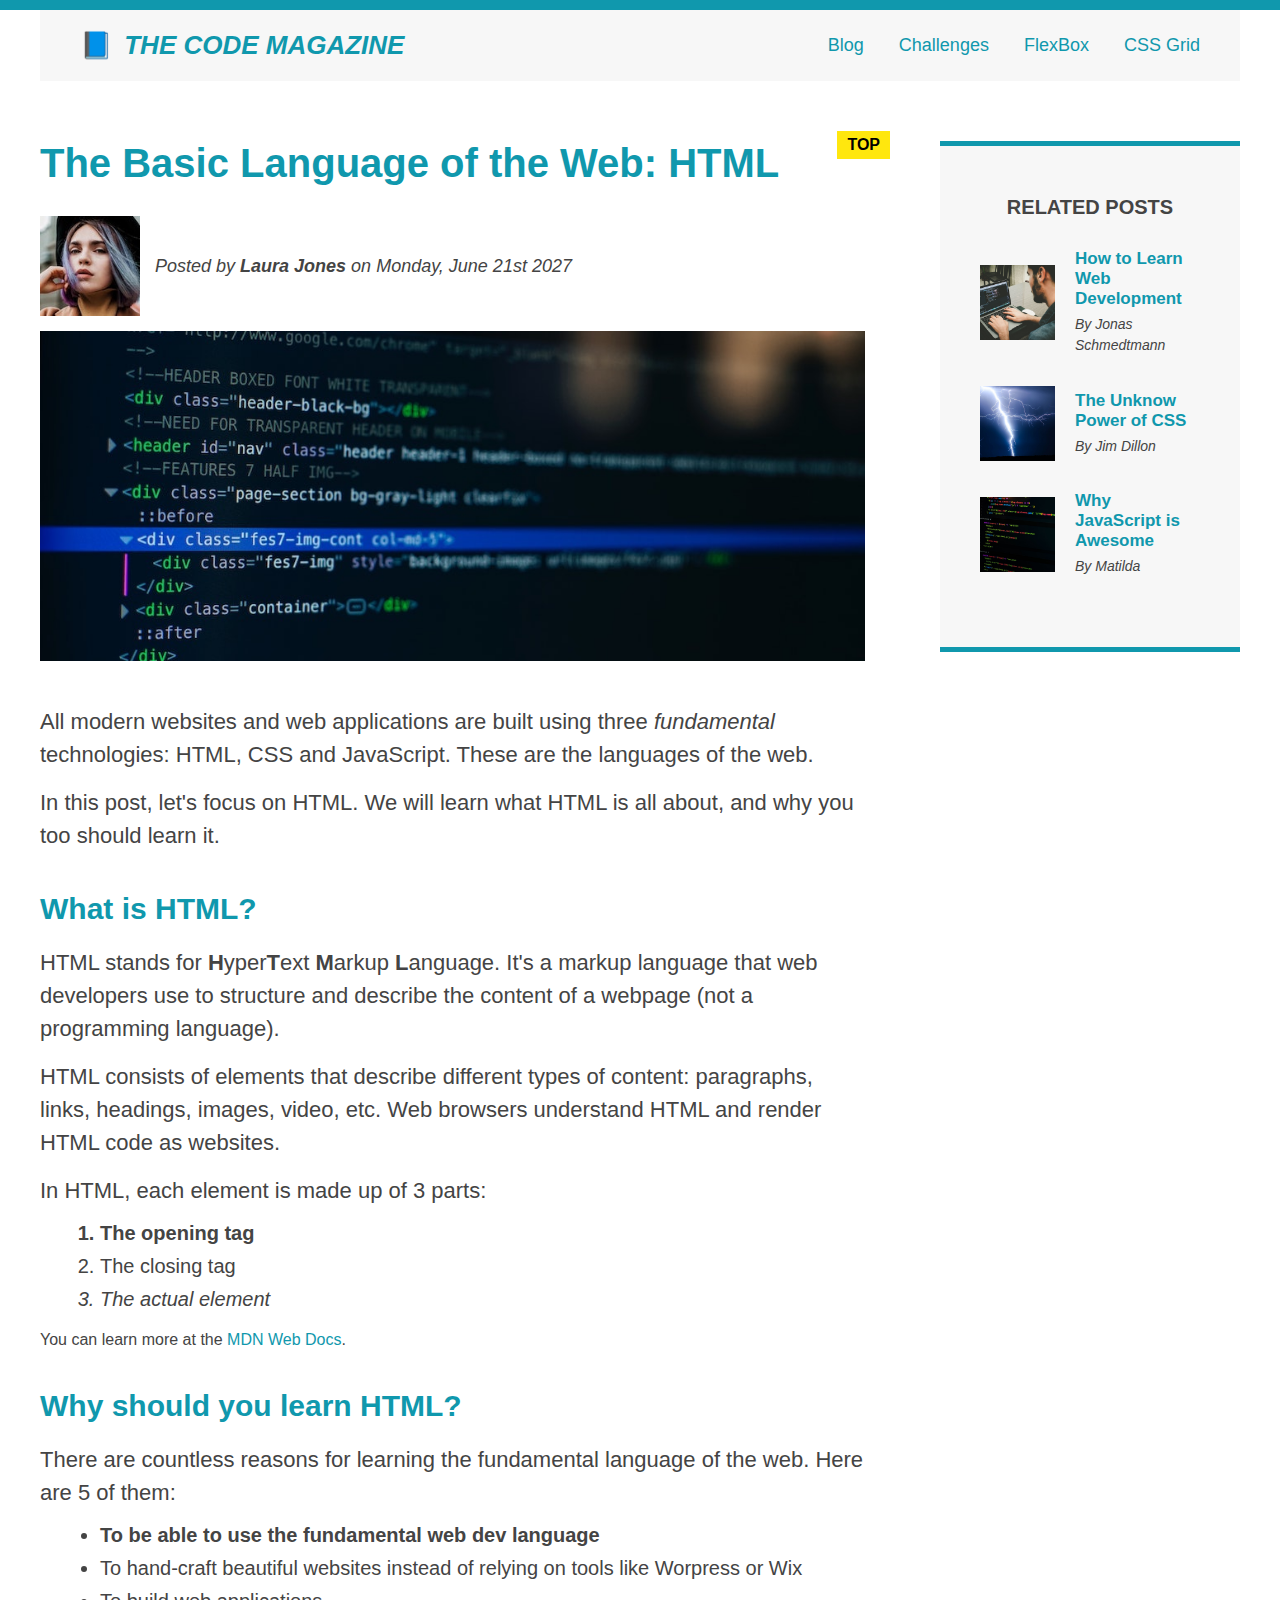
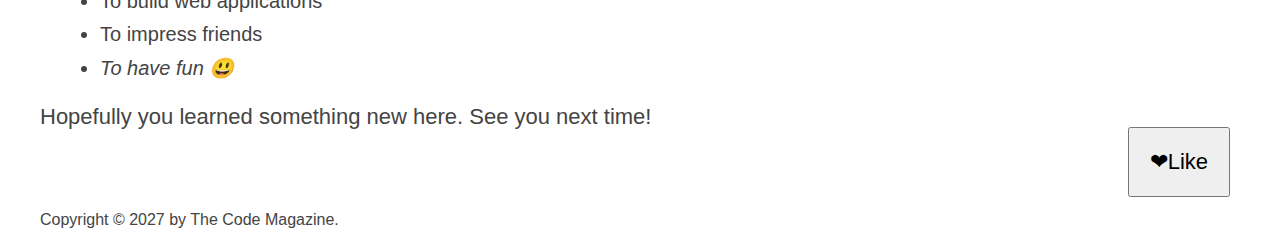
<file: index.html>
<!DOCTYPE html>
<html lang="en">

    <head>
        <meta charset="UTF-8">
        <link href="style.css" rel="stylesheet">
        <title>The Basic Language of the Web: HTML</title>
    </head>

    <body>
        
        <div class="container">
            <header class="main-header clearfix">
                <h1>📘 The Code Magazine</h1>
            
                <nav>
                <!-- <strong>This is navigation</strong> -->
                    <a href="blog.html">Blog</a>
                    <a href="a">Challenges</a>
                    <a href="flexbox.html">FlexBox</a>
                    <a href="css-grid.html">CSS Grid</a>
                </nav>

               <!-- <div class="clear"></div> -->
            </header>

            <!-- ONLY NECESSARY FOR FLEXBOX -->
            <!-- <div class="row"> -->
            <article>

                <header class="post-header">
                    <h2>The Basic Language of the Web: HTML</h2>
                    
                    <div class="author-box">

                        
                        <img src="img/laura-jones.jpg" alt="headshot of Laura Jones"width="100" class="author-img">
                        
                        <p id="author" class="author">Posted by <strong>Laura Jones</strong> on Monday, June 21st 2027</p>
                    </div>
                        
                    <img src="img/post-img.jpg" alt="HTML code on the screen" width="900" class="post-img">
                  <button>❤Like</button>
                </header>


                    <p>All modern websites and web applications are built using three <em>fundamental</em> technologies: HTML, CSS and JavaScript. These are the languages of the web.</p>

                    <p>In this post, let's focus on HTML. We will learn what HTML is all about, and why you too should learn it.</p>
                <h3>What is HTML?</h3>
                    <p>HTML stands for <strong>H</strong>yper<strong>T</strong>ext <strong>M</strong>arkup <strong>L</strong>anguage. It's a markup language that web developers use to structure and describe the content of a webpage (not a programming language).</p>
                    <p>HTML consists of elements that describe different types of content: paragraphs, links, headings, images, video, etc. Web browsers understand HTML and render HTML code as websites.</p>
            
                    <p>In HTML, each element is made up of 3 parts:</p>
                    <ol>
                        <li class="first-li">The opening tag</li>
                        <li>The closing tag</li>
                        <li>The actual element</li>
                    </ol>

                    You can learn more at the <a href="https://developer.mozilla.org/pt-BR/docs/Web/HTML" target="_blank">MDN Web Docs</a>.

                <h3>Why should you learn HTML?</h3>

                    <p>There are countless reasons for learning the fundamental language of the web. Here are 5 of them:</p>

                    <ul>
                        <li class="first-li">To be able to use the fundamental web dev language</li>
                        <li>To hand-craft beautiful websites instead of relying on tools like Worpress or Wix</li>
                        <li>To build web applications</li>
                        <li>To impress friends</li>
                        <li>To have fun 😃</li>
                    </ul>   

                    <p>Hopefully you learned something new here. See you next time!</p>
                    

            </article>

            <aside>
                <h4><strong>Related Posts</strong></h4>

                <ul class="related-ul">
                    <li class="related-post">
                        <img src="img/related-1.jpg" alt="person programming" width="75" height="75"/> 
                    <div>
                        <a href="#" class="related-link">How to Learn Web Development</a>
                        <p class="related-author">By Jonas Schmedtmann</p>
                    </div>
                    </li>
                    
                    <li class="related-post">
                        <img src="img/related-2.jpg" alt="a lighting striking the ground" width="75" height="75"> 
                    <div>
                        <a href="#" class="related-link">The Unknow Power of CSS</a>
                        <p class="related-author">By Jim Dillon</p>
                    </div>
                    </li>

                    <li class="related-post">
                        <img src="img/related-3.jpg" alt="structure code in the screen" width="75" height="75"> 
                    <div>
                        <a href="#" class="related-link">Why JavaScript is Awesome</a>
                        <p class="related-author">By Matilda</p>
                    </div>
                    </li>

                </ul>
            </aside>

            <!-- </div> -->
            <footer>
                <p id="copyright" class="copyright text">
                Copyright &copy; 2027 by The Code Magazine.
                </p>
            </footer>
        </div>
    </body>

</html>
</file>
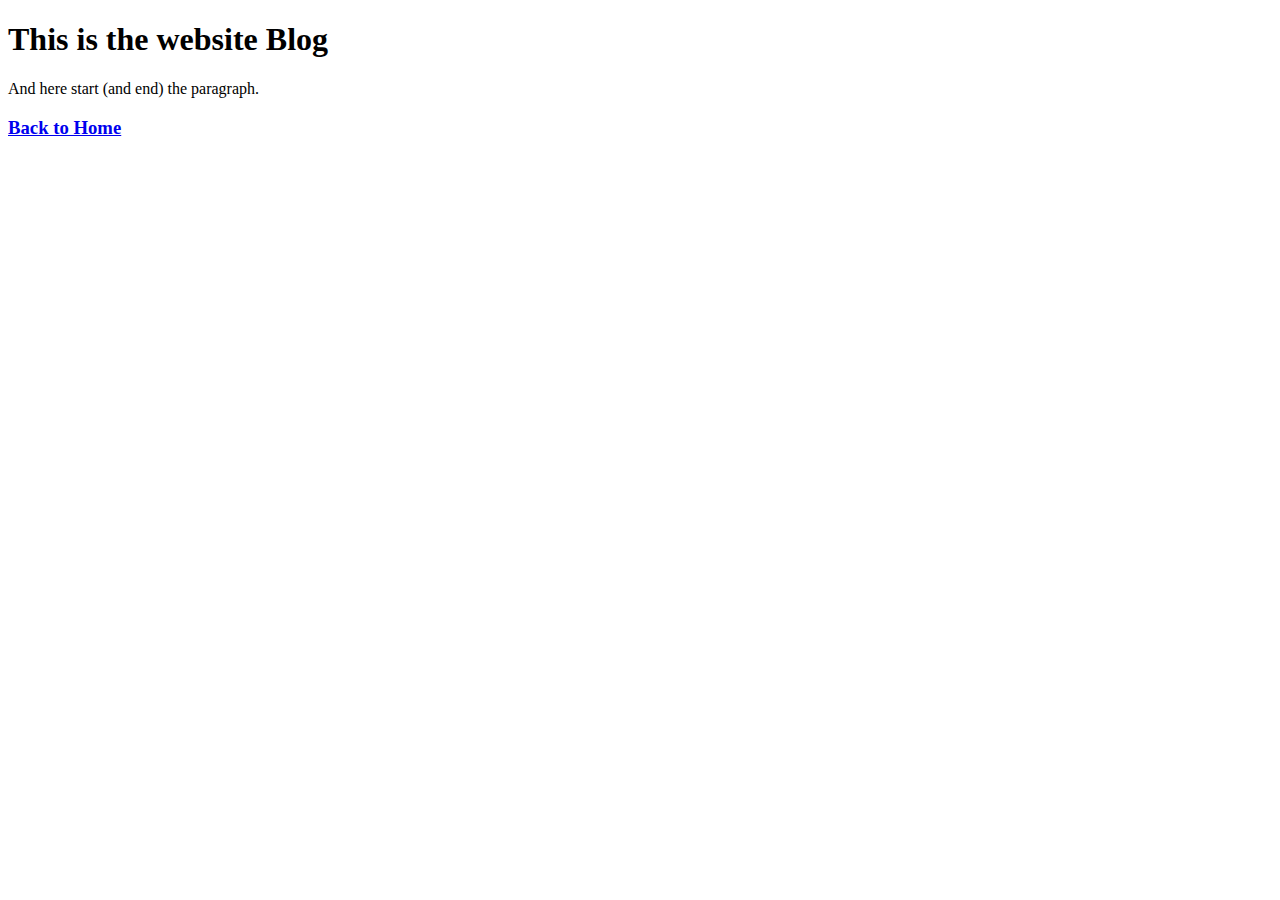
<file: blog.html>
<!DOCTYPE html>
<html lang="en">
<head>
    <meta charset="UTF-8">
    <meta http-equiv="X-UA-Compatible" content="IE=edge">
    <meta name="viewport" content="width=device-width, initial-scale=1.0">
    <title>Blog</title>
</head>
<body>
    <h1>This is the website Blog</h1>
    <p>And here start (and end) the paragraph.</p>

    <a href="index.html"><h3>Back to Home</h3></a>
</body>
</html>
</file>
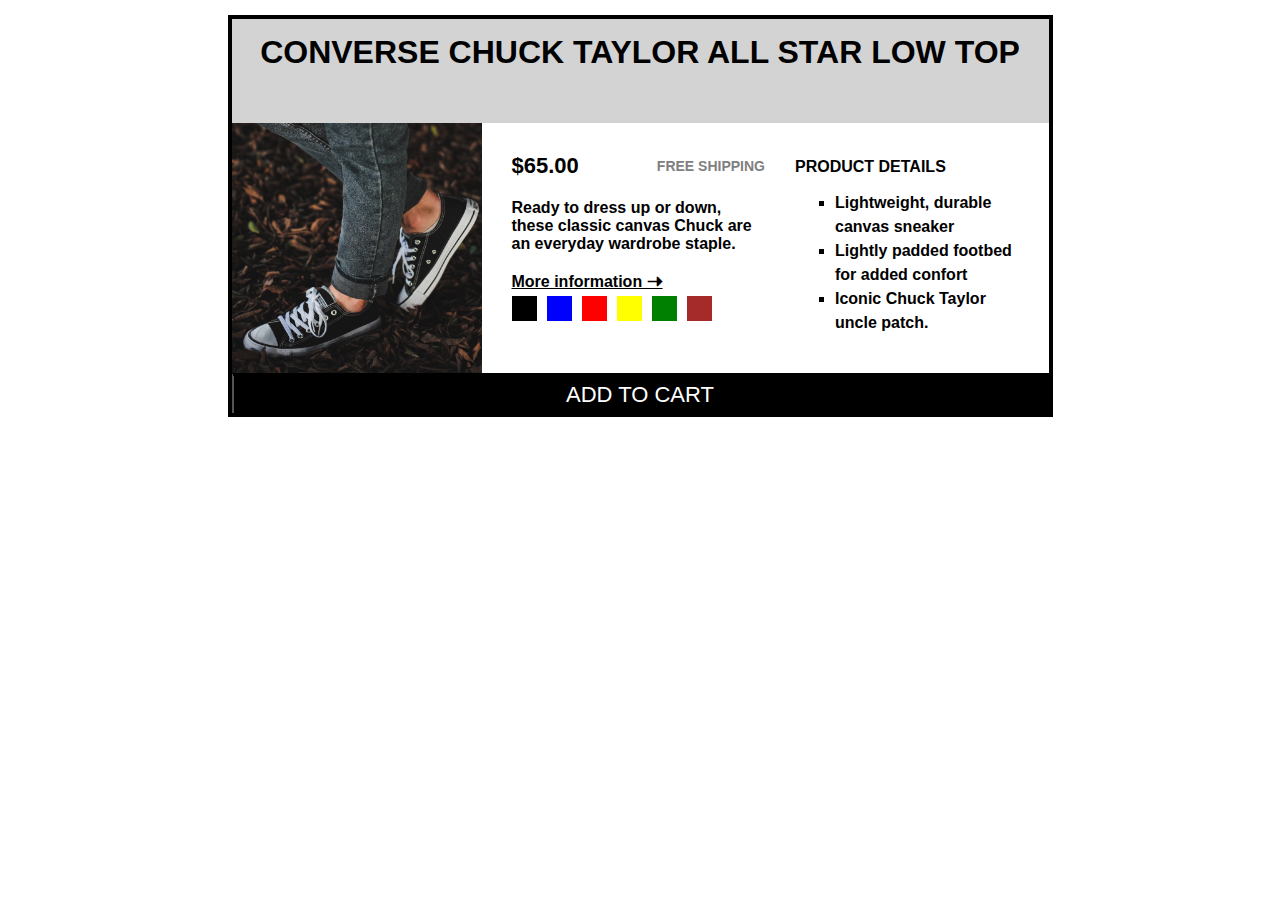
<file: challenge.html>
<!DOCTYPE html>
<html lang="en">
<head>
    <meta charset="UTF-8">
    <meta http-equiv="X-UA-Compatible" content="IE=edge">
    <meta name="viewport" content="width=device-width, initial-scale=1.0">
    <link href="chastyle.css" rel="stylesheet">
    <title>Challenge</title>
</head>
<body>

    <article class="product">
        <header>
            <h1>Converse Chuck Taylor All Star Low Top</h1>
        </header>
        
        
            <img class="image" src="img/challenges.jpg" alt="girl's feets with a pair of all star" width="250" height="250">
            <div class="product-info">
                <div class="product-price">
                    <p class="price"><strong>$65.00</strong></p>
                    <p class="freeshipping">Free shipping</p>
                </div>
                <p class="product-description">Ready to dress up or down, these classic canvas Chuck are an everyday wardrobe staple.</p>
                <p><a class="more-information" href="#">More information &#129058</a></p>
                
                <div class="product-colors">
                    <div class="black">
                    </div>
                    <div class="blue">
                    </div>
                    <div class="red">
                    </div>
                    <div class="yellow">
                    </div>
                    <div class="green">
                    </div>
                    <div class="brown">
                    </div>
                </div>
            
            </div>

            <div class="product-details">
                <h3><strong>Product Details</strong></h3>
                
                <ul>
                    <li>Lightweight, durable canvas sneaker</li>
                    <li>Lightly padded footbed for added confort</li>
                    <li>Iconic Chuck Taylor uncle patch.</li>
                </ul>
            </div>
        


                <button>Add to cart</button>
    </article>
        </body>
</html>
</file>
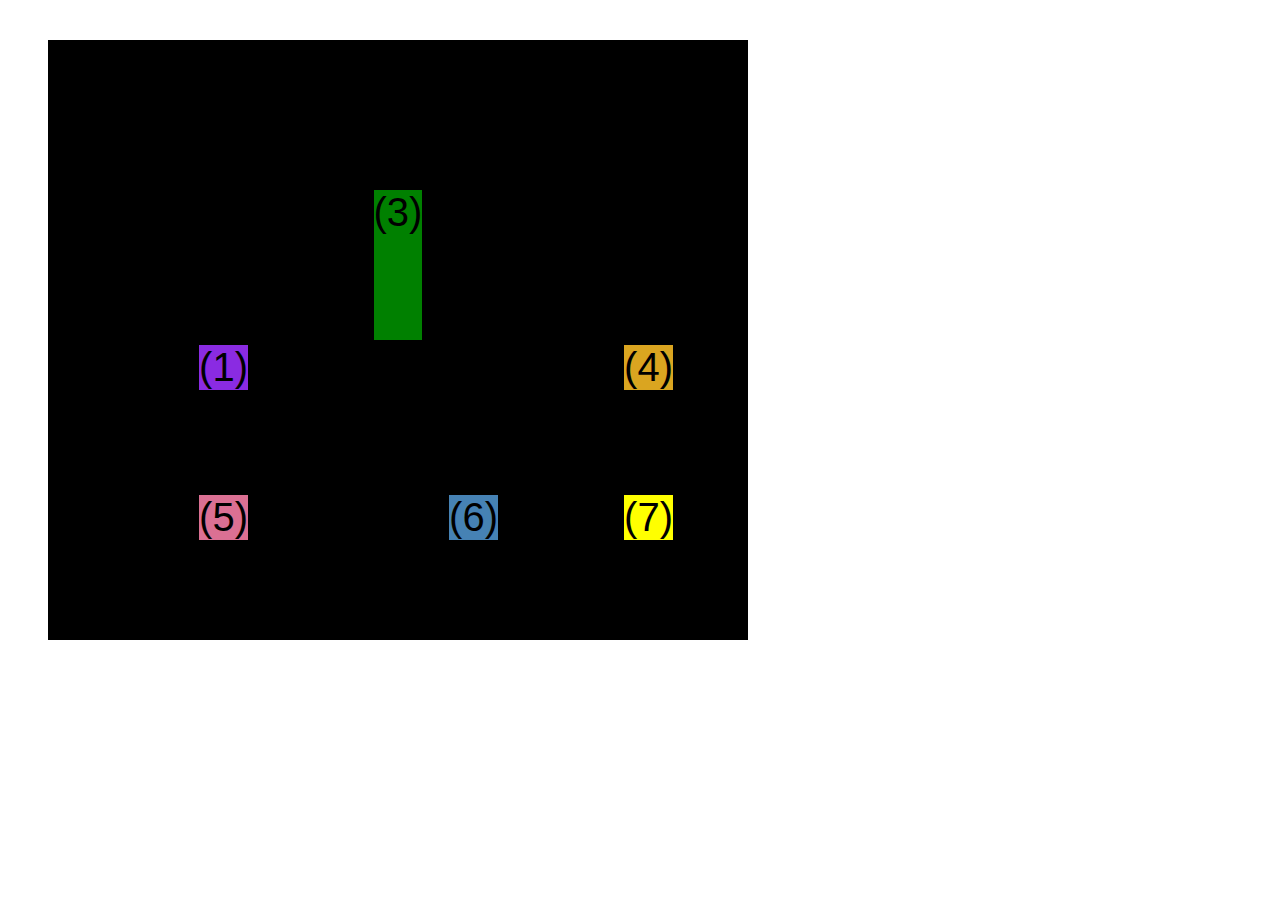
<file: css-grid.html>
<!DOCTYPE html>
<html lang="en">
  <head>
    <meta charset="UTF-8" />
    <meta http-equiv="X-UA-Compatible" content="IE=edge" />
    <meta name="viewport" content="width=device-width, initial-scale=1.0" />
    <title>CSS Grid</title>
    <style>
      .el--1 {
        background-color: blueviolet;
      }
      .el--2 {
        background-color: orangered;
      }
      .el--3 {
        background-color: green;
        height: 150px;
      }
      .el--4 {
        background-color: goldenrod;
      }
      .el--5 {
        background-color: palevioletred;
      }
      .el--6 {
        background-color: steelblue;
      }
      .el--7 {
        background-color: yellow;
      }
      .el--8 {
        background-color: crimson;
      }

      .container--1 {
        /* STARTER */
        font-family: sans-serif;
        background-color: #ddd;
        font-size: 30px;
        margin: 40px;

        /* CSS GRID */
        display: grid;
        /* grid-template-rows: 300px 200px; */
        /* grid-template-columns: 1fr 1fr 1fr auto; */

        grid-template-columns: repeat(4, 1fr);
        grid-template-rows: 1fr 1fr;
        /* height: 500px; */


        /* gap: 30px; */
        column-gap: 20px;
        row-gap: 40px;

        /* TEMP */
      display: none;
      }

      .el--8 {
        grid-column: 2 / 3;
        /* grid-row: 1 / span 2; */
        grid-row: 1 / 2;
      }

      .el--2 {
        /* grid-column: 1 / 4; */
        /* grid-column: 1 / span 4; */
        grid-column: 1 / -1;
        grid-row: 2;
      }

      .el--6 {
      /*  grid-row: 3 / 5; */
      }


      .container--2 {

        /* STARTER */
        font-family: sans-serif;
        background-color: black;
        font-size: 40px;
        margin: 40px;

        width: 700px;
        height: 600px;

        /* CSS GRID */
        display: grid;
        grid-template-columns: 125px 200px 125px;
        grid-template-rows: 250px 100px;
        gap: 50px;

        /* Aligning tracks inside container:
        distribute empty space */ 

      justify-content: center;
      /* justify-content: space-between; */

      align-content: center;

      /* Alining itens INSIDE cells: moving items 
      around inside cells */

      align-items: end;
      justify-items: end;
    
      }

      .el--3 {
        align-self: center;
        justify-self: center;
      }
    </style>
  </head>
  <body>
    <div class="container--1">
      <div class="el el--1">(1) HTML</div>
      <div class="el el--2">(2) and</div>
      <div class="el el--3">(3) CSS</div>
      <div class="el el--4">(4) are</div>
      <div class="el el--5">(5) amazing</div>
      <div class="el el--6">(6) languages</div>
      <!-- <div class="el el--7">(7) to</div> -->
      <div class="el el--8">(8) learn</div>
    </div>

    <div class="container--2">
      <div class="el el--1">(1)</div>
      <div class="el el--3">(3)</div>
      <div class="el el--4">(4)</div>
      <div class="el el--5">(5)</div>
      <div class="el el--6">(6)</div>
      <div class="el el--7">(7)</div>
    </div>
  </body>
</html>
</file>
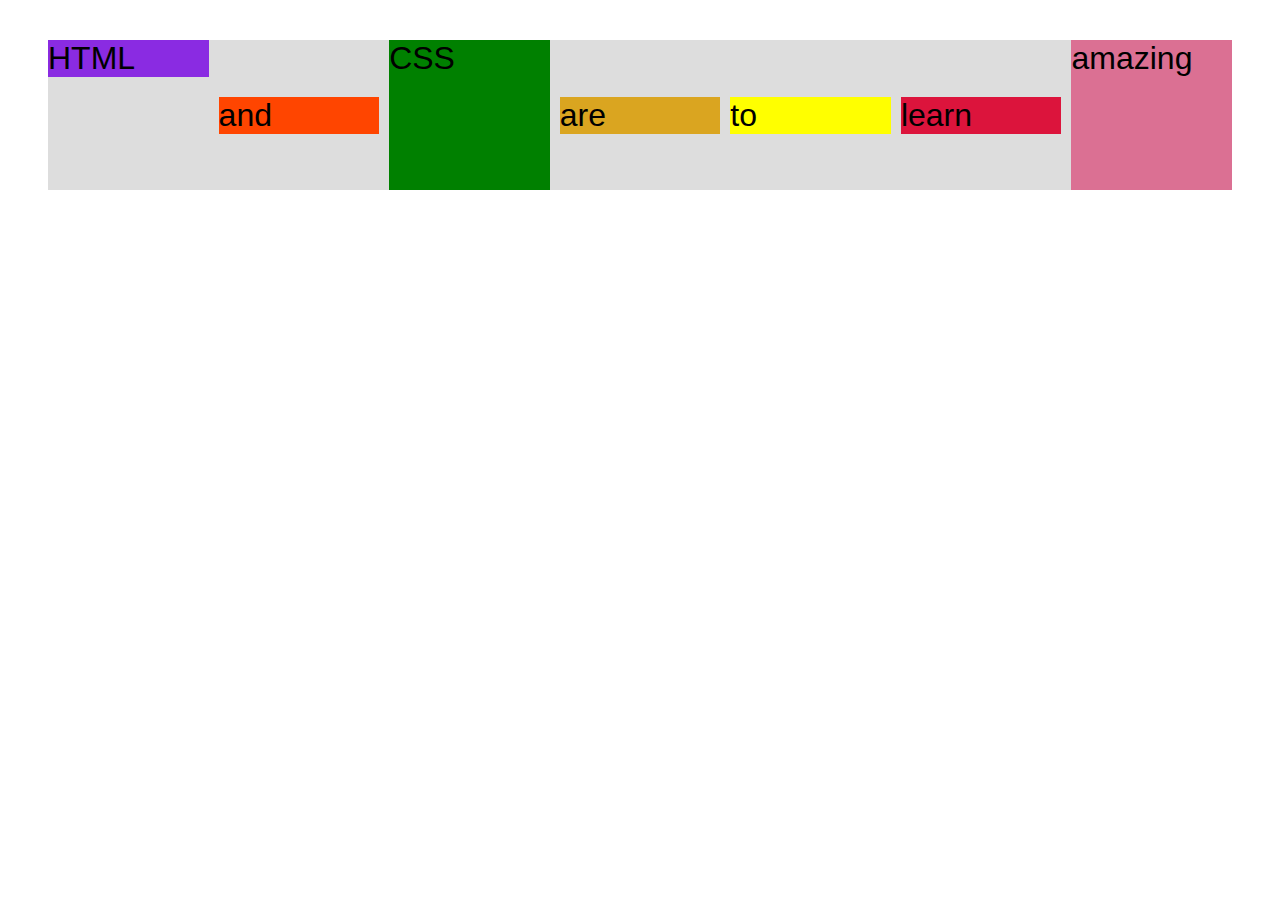
<file: flexbox.html>
<!DOCTYPE html>
<html lang="en">
  <head>
    <meta charset="UTF-8" />
    <meta http-equiv="X-UA-Compatible" content="IE=edge" />
    <meta name="viewport" content="width=device-width, initial-scale=1.0" />
    <title>Flexbox</title>
    <style>
      .el--1 {
        background-color: blueviolet;
      }
      .el--2 {
        background-color: orangered;
      }
      .el--3 {
        background-color: green;
        height: 150px;
      }
      .el--4 {
        background-color: goldenrod;
      }
      .el--5 {
        background-color: palevioletred;
      }
      .el--6 {
        background-color: steelblue;
      }
      .el--7 {
        background-color: yellow;
      }
      .el--8 {
        background-color: crimson;
      }

      .container {
        /* STARTER */
        font-family: sans-serif;
        background-color: #ddd;
        font-size: 32px;
        margin: 40px;

        /* FLEXBOX */
        display: flex;
        align-items: center;
        justify-content: flex-start;
        gap: 10px;
      }

      .el {
        /*
        DEFAULTS:
        flex-grow: 0;
        flex-shrink: 1;
        flex-basis: auto;
        */

        /* flex-basis: 200px; */
        /* flex-shrink: 0; */
        /* flex: 0 0 200px; */
        /* flex-grow: 1; */
        flex: 1;
      }

      .el--1 {
        align-self: flex-start;
        /* order: 2; */
        /* flex-grow: 3; */
      }

      .el--5 {
        align-self: stretch;
        order: 1;
      }

      .el--6 {
        order: -1;
      }
    </style>
  </head>
  <body>
    <div class="container">
      <div class="el el--1">HTML</div>
      <div class="el el--2">and</div>
      <div class="el el--3">CSS</div>
      <div class="el el--4">are</div>
      <div class="el el--5">amazing</div>
      <!-- <div class="el el--6">languages</div> -->
      <div class="el el--7">to</div>
      <div class="el el--8">learn</div>
    </div>
  </body>
</html>
</file>
<file: style.css>
* {
    /* boder-top: 10px solid #1098ad; */
    padding: 0;
    margin: 0;
    box-sizing: border-box;
}

body {
    font-family: sans-serif;
    color: #444;
    border-top: 10px solid #1098ad;
    position: relative;
}

.container {
    width: 1200px;
    /*margin-left: auto;
    margin-right: auto; */
    margin: 0 auto;
}

.main-header {
    background-color: #f7f7f7;
    /*padding: 20px;
    padding-left: 40px;
    padding-right: 40px;
    */
    padding: 20px 40px;
    
    /*
    margin-bottom: 60px;
    height: 80px;
    */
}

nav {
    font-size: 18px;
    text-align: center;
}

/*
article {
     margin-bottom: 60px;
}
*/

.post-header {
    margin-bottom: 40px;
}


aside {
    background-color: #f7f7f7;
    border-top: 5px solid #1098ad;
    border-bottom: 5px solid #1098ad;
    padding: 50px 40px;
}

h1, h2, h3 {
    color: #1098ad;
}

h1 {
    font-size: 26px;
    text-transform: uppercase;
    font-style: italic;
    color: #1098ad;

}

h2 {
    font-size: 40px;
    margin-bottom: 30px;
}

h3 {
    font-size: 30px;
    margin-bottom: 20px;
    margin-top: 40px;

}

h4 {
    font-size: 20px;
    text-transform: uppercase;
    text-align: center;
    margin-bottom: 30px;
}

p {
    font-size: 22px;
    line-height: 1.5;
    margin-bottom: 15px;
}

ul, ol {
    margin-left: 60px;
    margin-bottom: 20px;
}

li {
    font-size: 20px;
    margin-bottom: 10px;
}

li:last-child {
    margin-bottom: 0;
}

/*
footer p {
    font-size: 16px;
}
*/

/*
article header p {
    font-style: italic;
    font-size: 18px;
}
*/

#author {
    font-style: italic;
    font-size: 18px;
}

#copyright {
    font-size: 16px;
}

.related-author {
    font-size: 18px;
    font-weight: bold;
}

.related-ul {
    list-style: none;
    margin-left: 0;
}


/*
body {
    background-color: orangered;
}
*/

/*
.first-li {
    font-weight: bold;
}
*/

li:first-child {
    font-weight: bold;
}

li:last-child {
    font-style: italic;
}

/*
li:nth-child(even) {
     color: red;
}
*/

/* Misconceptions: this won't work! */
article p:first-child {
    color: red;
}

/* Styling links */
a:link {
    color: #1098ad;
    text-decoration: none;
}

a:visited {
    color: #1098ad;
}

a:hover {
    color: orangered;
    font-weight: bold;
    text-decoration: underline orangered;
}

a:active {
    background-color: black;
    font-style: italic;
}

nav a:link {
    /*
    background-color: orangered;
    margin: 20px;

    display: block;
    */

    margin-right: 30px;
    display: inline-block;

}

nav a:link:last-child {
    margin-right: 0;
}

button {
    font-size: 22px;
    padding: 20px;
    cursor: pointer;

    position: absolute;
    bottom: 50px;
    right: 50px;
}

h1::first-letter {
    font-style: normal;
    margin-right: 5px;
}

/*
H3 + p::first-line {
    color: red;
}
*/

h2 {
    position: relative;
}

h2::after {
    content: "TOP";
    background-color: #ffe70e;
    color: black;
    font-size: 16px;
    font-weight: bold;
    display: inline-block;
    padding: 5px 10px;
    position: absolute;
    top: -10px;
    right: -25px;
}

/* LVHA */

.post-img {
    width: 100%;
    height: auto;
}

/* Resolving conflicts

#copyright {
    color: red;
}

.copyright {
    color: blue;
}

.text {
    color: yellow;
}

footer p {
    color: green;
}

*/

/*
nav a:link, nav p {
    font-size: 18px;
}
*/

/* FLOATS */
/*
.author-img {
    float: left;
    margin-bottom: 20px;
}

.author {
   /* padding-left: 80px; */
   /* margin-top: 10px;
    float: left;
    margin-left: 20px;
}

h1 {
    float: left;
}

nav {
    float: right;
}

/* .clear {
    clear: both;
}
*/
/*
.clearfix::after {
    clear: both;
    content: "";
    display: block;
}

article {
    width: 825px;
    float: left;

}

aside {
    width: 300px;
    float: right;
}

footer {
    clear: both;
}

*/


/* FLEXBOX */

.main-header {
    display: flex;
    align-items: center;
    justify-content: space-between;
}

.author-box {
    display: flex;
    align-items: center;
    margin-bottom: 15px;
}

.author {
    margin-bottom: 0;
    margin-left: 15px;
}

.related-post {
    display: flex;
    align-items: center;
    gap: 20px;
    margin-bottom: 30px;
}

.related-link:link {
    font-size: 17px;
    font-weight: bold;
    font-style: normal;
    margin-bottom: 5px;
    display: block;
}

.related-author {
    margin-bottom: 0;
    font-size: 14px;
    font-weight: normal;
    font-style: italic;
}

/* FLEXBOX LAYOUT */
/*
.row {
    display:flex;
    align-items: flex-start;
    gap: 75px;
    margin-bottom: 60px;
}

article {
    flex: 1;
    margin-bottom: 0;
}

aside {
    
        DEFAULTS:
        flex-grow: 0;
        flex-shrink: 1;
        flex-basis: auto;
    
    flex: 0 0 300px;
}*/


/* CSS GRID LAYOUT */

.container {
    display: grid;
    grid-template-columns: 1fr 300px;
    column-gap: 75px;
    row-gap: 60px;
    align-items: start;
}

.main-header {
    /* grid-column: 1 / span 2; */
    grid-column: 1 / -1;
}

footer {
    grid-column: 1 / -1;
}
</file>
<file: chastyle.css>
* {
    font-family: sans-serif;
    margin: 0;
    box-sizing: border-box;
}

body {
    font-weight: bold;
    width: auto;
    border: 4px solid black;
    width: 825px;
    margin: 15px auto;
    position: relative;
}

.product {
    display: grid;
    grid-template-columns: 250px 1fr 1fr;
    row-gap: 0px;
    column-gap: 30px;
}

h1::after {
    content: "SALE";
    background-color: rgb(172, 0, 0);
    color: white;
    font-size: 12px;
    font-family: sans-serif;
    font-weight: bold;
    display: inline-block;
    padding: 5px 10px;
    position: relative;
    top: -35px;
    left: -690px;
}


header {
    background-color: lightgrey;
    text-align: center;
    text-transform: uppercase;
    margin-top: 0;
    padding: 15px;
    font-size: 16px;
    grid-column: 1 / -1;
}


h3 {
    text-transform: uppercase;
    font-size: 16px;
    padding-bottom: 15px;
}



.product-colors {
    display: flex;
    gap: 10px;
}

.color {
    margin-top: 20px;  
}

.black {
    width: 25px;
    height: 25px;
    background-color: black;
    cursor: pointer;
}

.blue {
    width: 25px;
    height: 25px;
    background-color: blue;
    cursor: pointer;
}

.red {
    width: 25px;
    height: 25px;
    background-color: red;
    cursor: pointer;
}

.yellow {
    width: 25px;
    height: 25px;
    background-color: yellow;
    cursor: pointer;
}

.green {
    width: 25px;
    height: 25px;
    background-color: green;
    cursor: pointer;
}

.brown {
    width: 25px;
    height: 25px;
    background-color: brown;
    cursor: pointer;
}

ul {
    list-style: square;
    line-height: 1.5;
    padding-bottom: 15px;
}

button {
    background-color: black;
    color: white;
    font-size: 22px;
    text-transform: uppercase;
    border-top: 4px solid black;
    border-bottom: 0;
    padding: 5px;
    grid-column: 1 / -1;

}

button:hover {
    background-color: white;
    color: black;
    border-top: 4px solid black;
    border-bottom: 0;
    cursor:pointer;
}

.freeshipping {
    color: grey;
    text-transform: uppercase;
    font-size: 14px;
}

p {
    padding: 5px 0;

}

.product-info {
    /* width: 240px; */
    flex: 1;
    padding-top: 30px;
}

.product-details {
    /* width: 240px; */
    flex: 1;
    padding-top: 35px;
    padding-right: 30px;
}

.product-price {
    display: flex;
    justify-content: space-between;
    align-items: center;
    padding-bottom: 15px;
}

.price {
    font-size: 22px;
    padding: 0;
}

.product-description {
    margin-bottom: 10px;
}


.more-information:link, .more-information:visited {
    color: black;
}

.more-information:hover, .more-information:active {
  text-decoration: none;
}
</file>
